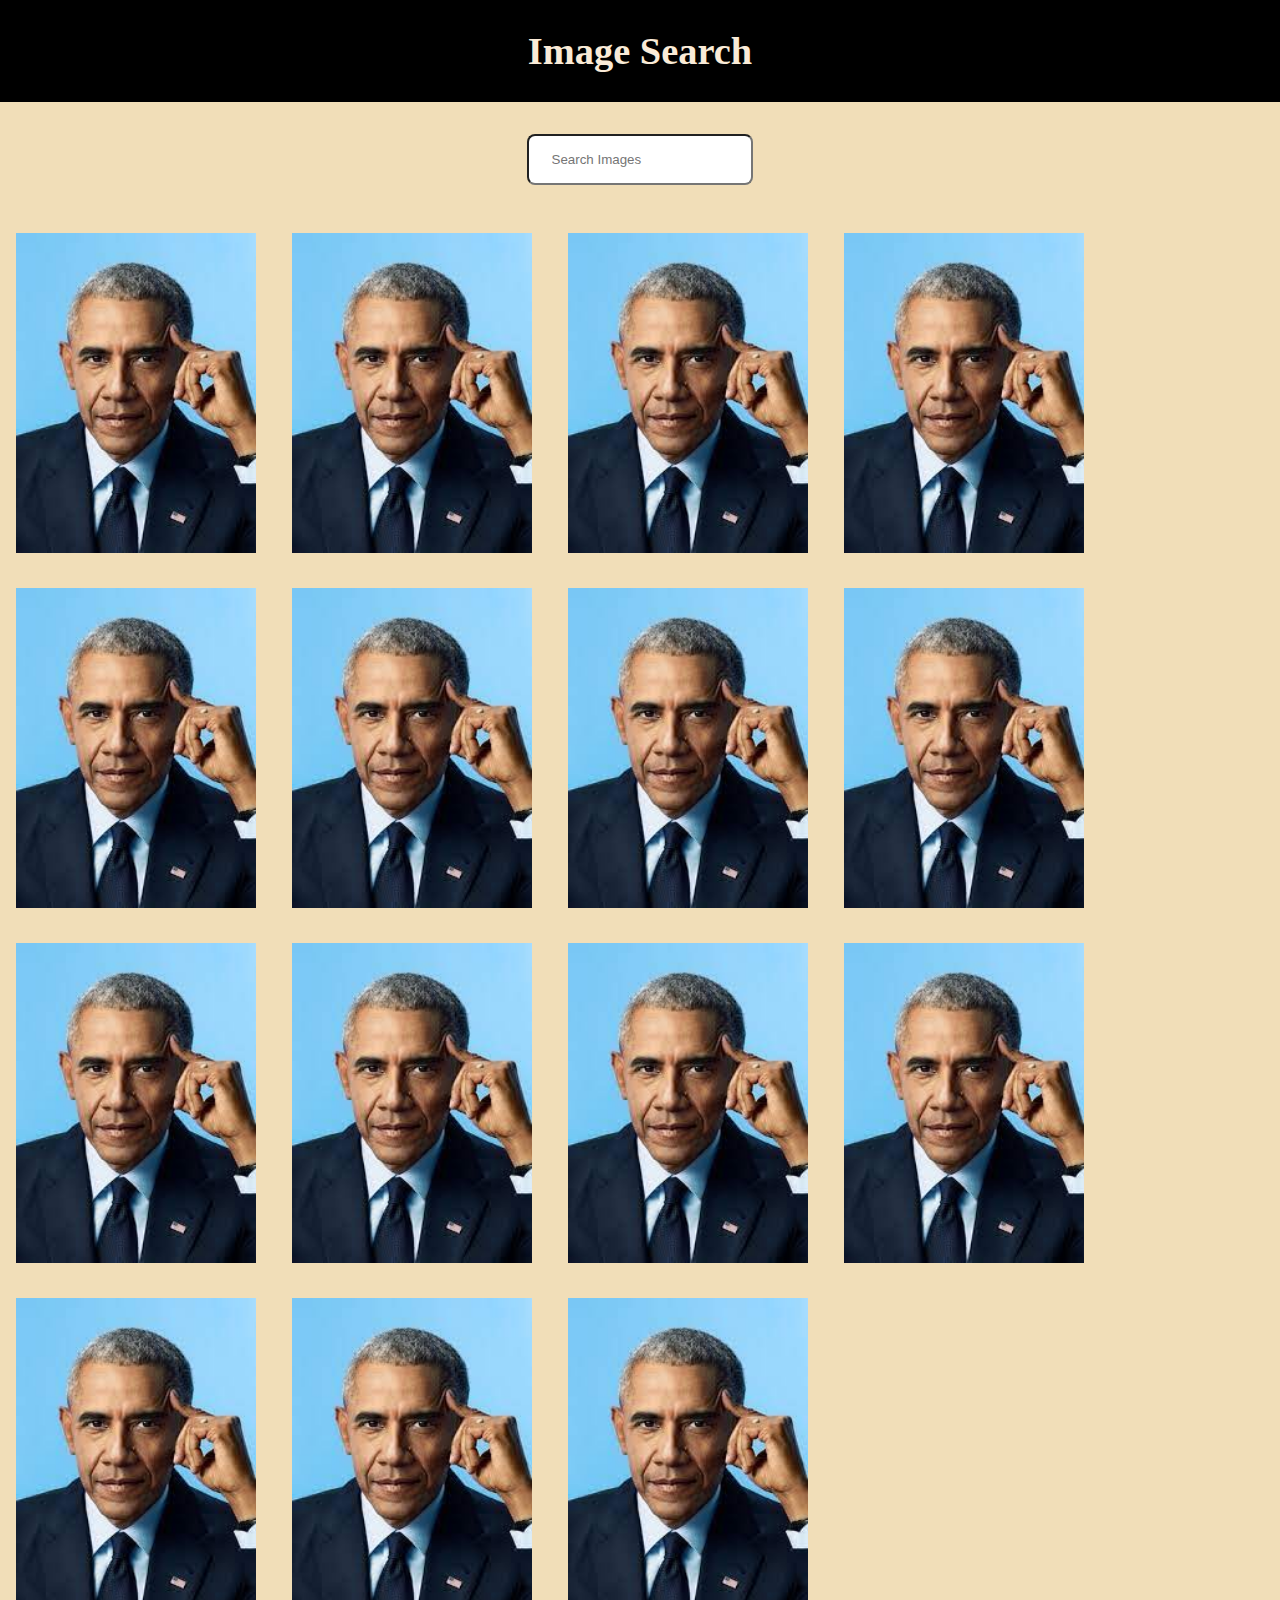
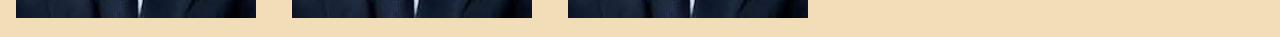
<file: block-BJaaju/code/index.html>
<!DOCTYPE html>
<html lang="en">
  <head>
    <meta charset="UTF-8" />
    <meta name="viewport" content="width=1.0, initial-scale=1.0" />
    <title>Image Search XMLHttpR</title>
    <link rel="stylesheet" href="./style.css" />
  </head>
  <body>
    <header class="header">
      <h1>Image Search</h1>
    </header>
    <div class="container">
      <div class="flex-col jcc aic">
        <input type="text" placeholder="Search Images" />
        <div class="images">
          <img src="../oba.jpg" alt="" />
          <img src="../oba.jpg" alt="" />
          <img src="../oba.jpg" alt="" />
          <img src="../oba.jpg" alt="" />
          <img src="../oba.jpg" alt="" />

          <img src="../oba.jpg" alt="" />
          <img src="../oba.jpg" alt="" />
          <img src="../oba.jpg" alt="" />
          <img src="../oba.jpg" alt="" />
          <img src="../oba.jpg" alt="" />

          <img src="../oba.jpg" alt="" />
          <img src="../oba.jpg" alt="" />
          <img src="../oba.jpg" alt="" />
          <img src="../oba.jpg" alt="" />
          <img src="../oba.jpg" alt="" />
        </div>
      </div>
    </div>
    <script src="./index.js"></script>
  </body>
</html>
</file>
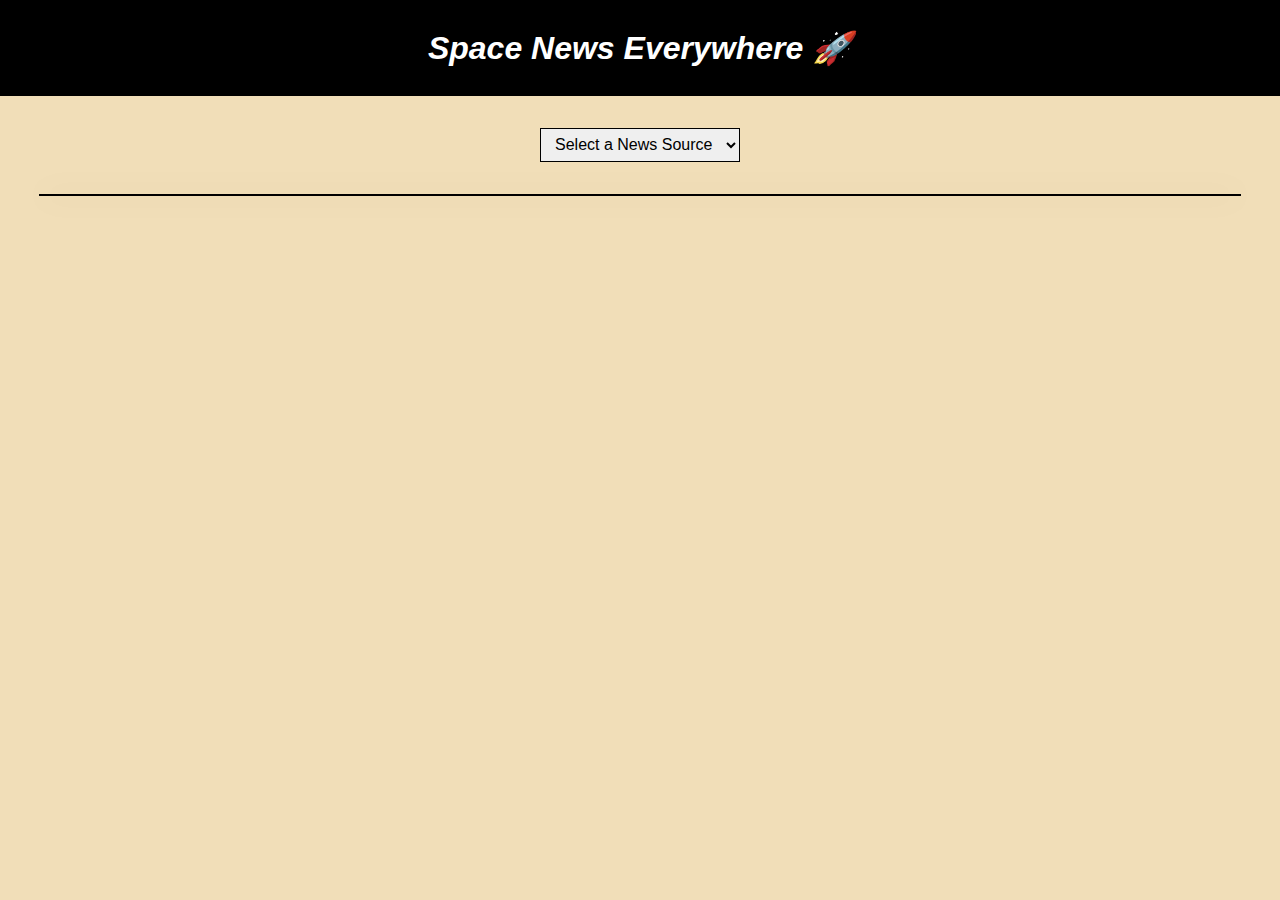
<file: block-BJaajw/code/index.html>
<!DOCTYPE html>
<html lang="en">
  <head>
    <meta charset="UTF-8" />
    <meta name="viewport" content="width=1.0, initial-scale=1.0" />
    <title>Spaceflight News App</title>
    <!-- SCSS Stylesheet -->
    <link rel="stylesheet" href="./style.css" />
  </head>
  <body>
    <header class="header">
      <h1>Space News Everywhere 🚀</h1>
    </header>
    <div class="flex jcc aic">
      <select name="news-sources" id="news-sources">
        <option value="">Select a News Source</option>
        <!-- <option value="" selected>Select a News Source</option>
        <option value="option1">option-1</option>
        <option value="option2">option-2</option>
        <option value="option3">option-3</option>
        <option value="option4">option-4</option>
        <option value="option5">option-5</option>
        <option value="option6">option-6</option> -->
      </select>
    </div>

    <div class="container">
      <!-- <div class="news-set flex jce aic">
        <img src="../sample1.jpg" alt="Fox" />
        <div class="news-description flex-col">
          <h4 class="source">option-1</h4>
          <h2 class="title">
            Lorem ipsum dolor sit amet consectetur adipisicing elit. Suscipit
            eaque modi fugit, in assumenda dicta architecto at ipsum, a quas
            ratione deserunt obcaecati!
          </h2>
          <button class="read-more">Read More</button>
        </div>
      </div>

      <div class="news-set flex jcc aic">
        <img src="../sample1.jpg" alt="Fox" />
        <div class="news-description flex-col">
          <h4 class="source">option-1</h4>
          <h2 class="title">
            Lorem ipsum dolor sit amet consectetur adipisicing elit. Suscipit
            eaque modi fugit, in assumenda dicta architecto at ipsum, a quas
            ratione deserunt obcaecati!
          </h2>
          <button class="read-more">Read More</button>
        </div>
      </div> -->
    </div>
    <!-- <footer class="footer">
      <h3>&copy; Spaceflight News API 🚀</h3>
    </footer> -->
    <script src="./index.js"></script>
  </body>
</html>
</file>
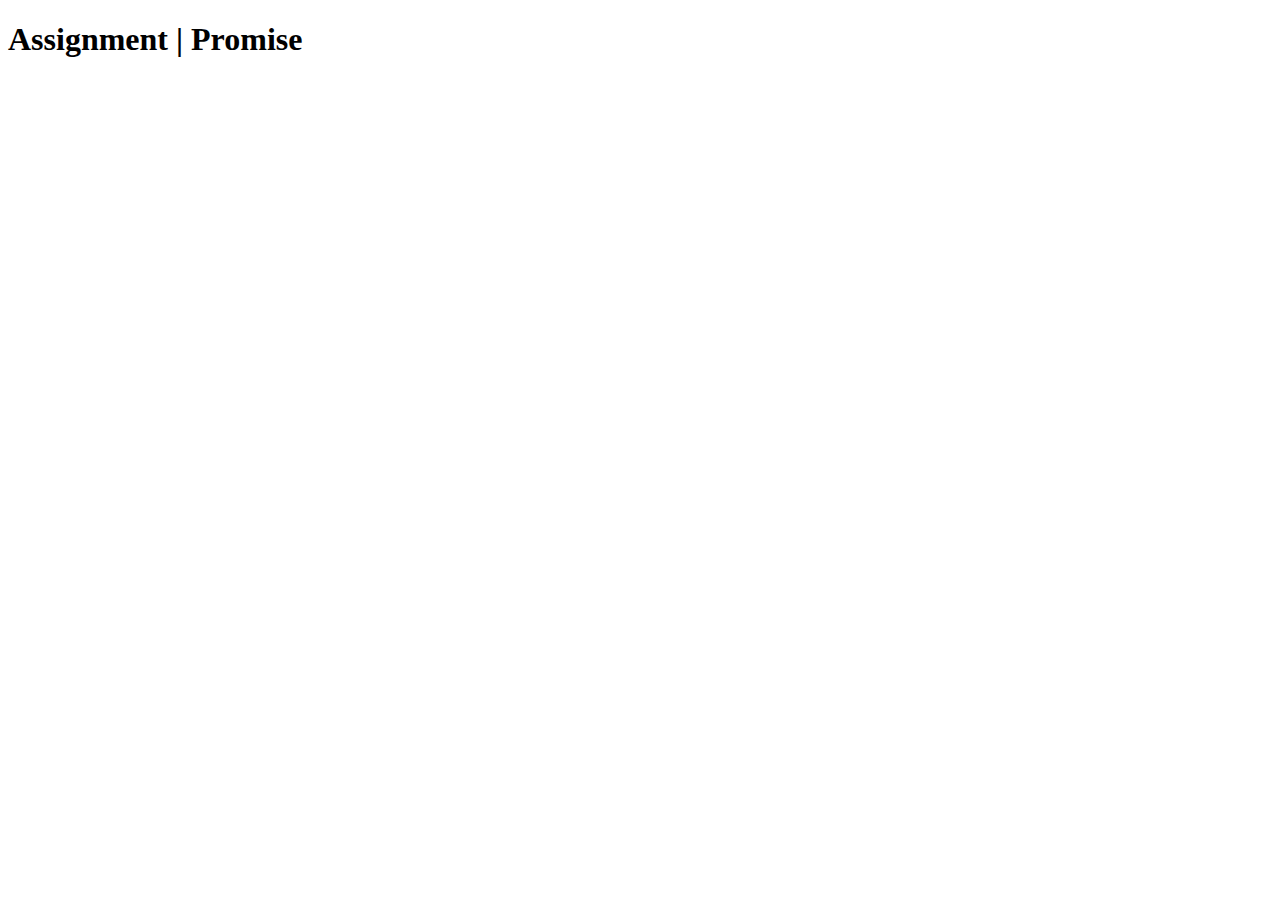
<file: block-BJaakb/code/index.html>
<!DOCTYPE html>
<html lang="en">
  <head>
    <meta charset="UTF-8" />
    <meta name="viewport" content="width=1.0, initial-scale=1.0" />
    <title>Assignment | Promise</title>
  </head>
  <body>
    <h1>Assignment | Promise</h1>
    <script src="./index.js"></script>
  </body>
</html>
</file>
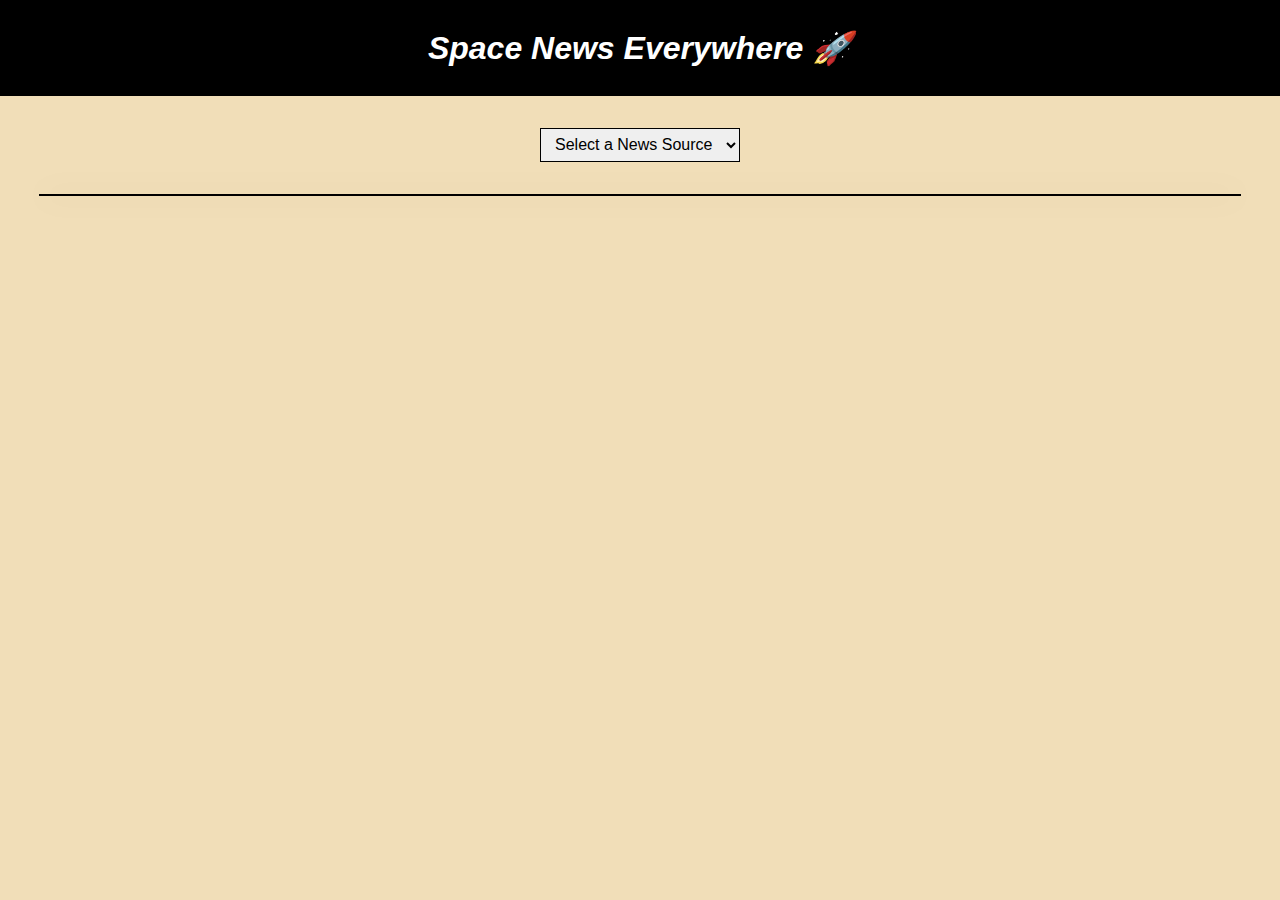
<file: block-BJaake/code/index.html>
<!DOCTYPE html>
<html lang="en">
  <head>
    <meta charset="UTF-8" />
    <meta name="viewport" content="width=1.0, initial-scale=1.0" />
    <title>Spaceflight News App</title>
    <!-- SCSS Stylesheet -->
    <link rel="stylesheet" href="./style.css" />
  </head>
  <body>
    <header class="header">
      <h1>Space News Everywhere 🚀</h1>
    </header>
    <div class="flex jcc aic">
      <select name="news-sources" id="news-sources">
        <option value="">Select a News Source</option>
        <!-- <option value="" selected>Select a News Source</option>
        <option value="option1">option-1</option>
        <option value="option2">option-2</option>
        <option value="option3">option-3</option>
        <option value="option4">option-4</option>
        <option value="option5">option-5</option>
        <option value="option6">option-6</option> -->
      </select>
    </div>
    <div class="container">
      <!-- <div class="news-set flex jce aic">
        <img src="../sample1.jpg" alt="Fox" />
        <div class="news-description flex-col">
          <h4 class="source">option-1</h4>
          <h2 class="title">
            Lorem ipsum dolor sit amet consectetur adipisicing elit. Suscipit
            eaque modi fugit, in assumenda dicta architecto at ipsum, a quas
            ratione deserunt obcaecati!
          </h2>
          <button class="read-more">Read More</button>
        </div>
      </div>

      <div class="news-set flex jcc aic">
        <img src="../sample1.jpg" alt="Fox" />
        <div class="news-description flex-col">
          <h4 class="source">option-1</h4>
          <h2 class="title">
            Lorem ipsum dolor sit amet consectetur adipisicing elit. Suscipit
            eaque modi fugit, in assumenda dicta architecto at ipsum, a quas
            ratione deserunt obcaecati!
          </h2>
          <button class="read-more">Read More</button>
        </div>
      </div> -->
    </div>
    <!-- <footer class="footer">
      <h3>&copy; Spaceflight News API 🚀</h3>
    </footer> -->
    <script src="./index.js"></script>
  </body>
</html>
</file>
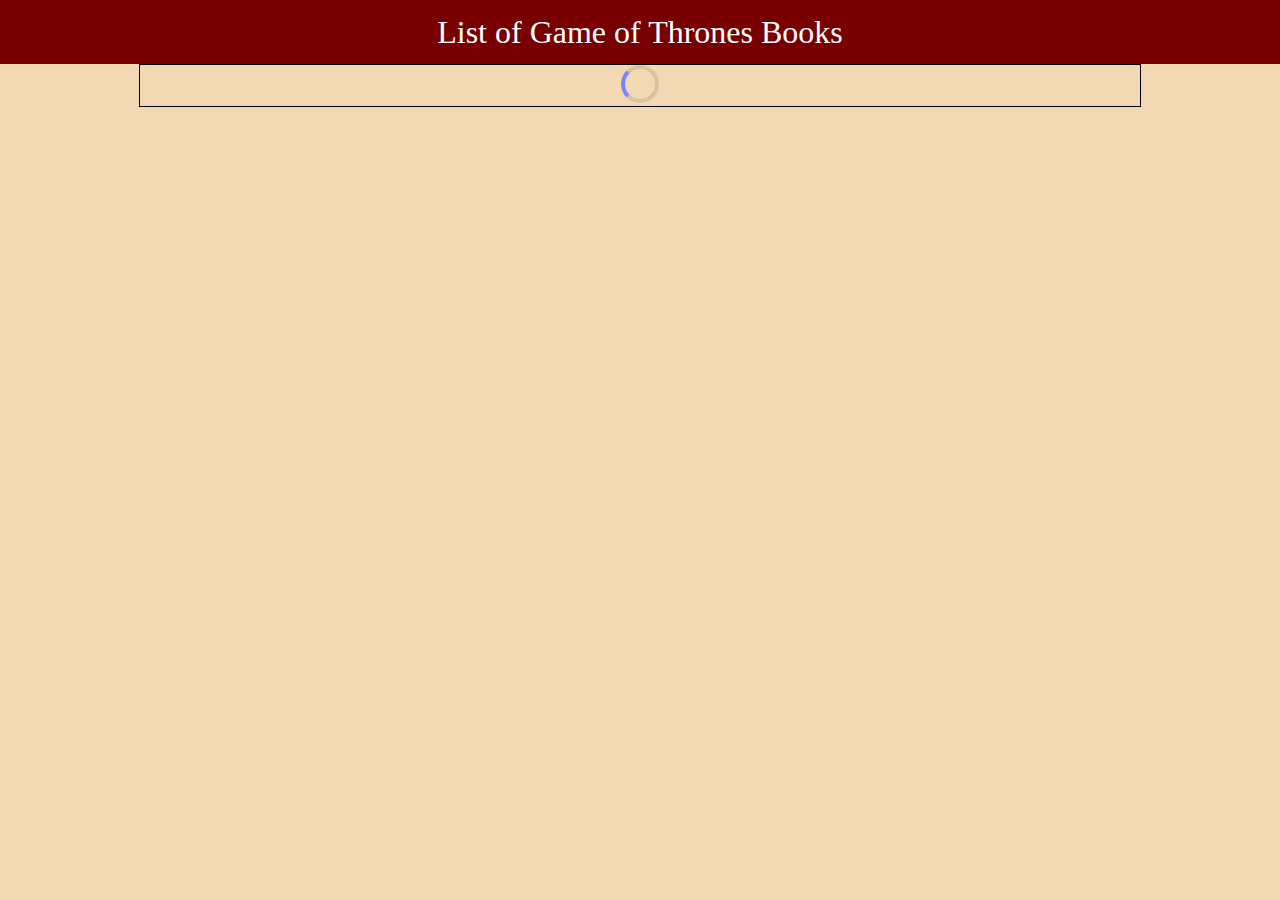
<file: block-BJaakg/code/index.html>
<!DOCTYPE html>
<html lang="en">
  <head>
    <meta charset="UTF-8" />
    <meta name="viewport" content="width=1.0, initial-scale=1.0" />
    <title>GOT APP with API</title>
    <link rel="stylesheet" href="./style.css" />
  </head>
  <body>
    <header class="header">
      <h1>List of Game of Thrones Books</h1>
    </header>
    <div class="container flex jse aic flex-wrap">
      <!-- <div class="book-data flex jcc aic flex-col">
        <h2 class="book-name">A Game of Thrones</h2>
        <h3 class="book-author">George R. R. Martin</h3>
        <a href="./character.html">
          <button>Show Characters (<span>474</span>)</button>
        </a>
      </div>
      <div class="book-data flex jcc aic flex-col">
        <h2 class="book-name">A Game of Thrones</h2>
        <h3 class="book-author">George R. R. Martin</h3>
        <a href="./character.html">
          <button class="button">Show Characters <span>474</span></button>
        </a>
      </div>
      <div class="book-data flex jcc aic flex-col">
        <h2 class="book-name">A Game of Thrones</h2>
        <h3 class="book-author">George R. R. Martin</h3>
        <a href="./character.html">
          <button>Show Characters <span>474</span></button>
        </a>
      </div>
      <div class="book-data flex jcc aic flex-col">
        <h2 class="book-name">A Game of Thrones</h2>
        <h3 class="book-author">George R. R. Martin</h3>
        <a href="">
          <button>Show Characters <span>474</span></button>
        </a>
      </div>
      <div class="book-data flex-col">
        <h2 class="book-name">A Game of Thrones</h2>
        <h3 class="book-author">George R. R. Martin</h3>
        <a href="">
          <button>Show Characters <span>474</span></button>
        </a>
      </div>
      <div class="book-data flex-col">
        <h2 class="book-name">A Game of Thrones</h2>
        <h3 class="book-author">George R. R. Martin</h3>
        <a href="">
          <button>Show Characters <span>474</span></button>
        </a>
      </div> -->
      <div class="modal-window">
        <div class="modal-page">
          <button class="modal-close">close</button>

          <h1 class="characters-List">Characters List</h1>
          <ul class="characters-ul">
            <!-- <li>Walder</li>
            <li>Walder</li>
            <li>Walder</li>
            <li>Walder</li>
            <li>Walder</li>
            <li>Walder</li>
            <li>Walder</li>
            <li>Walder</li>
            <li>Walder</li>
            <li>Walder</li> -->
          </ul>
        </div>
      </div>
    </div>
    <script src="./index.js"></script>
  </body>
</html>
</file>
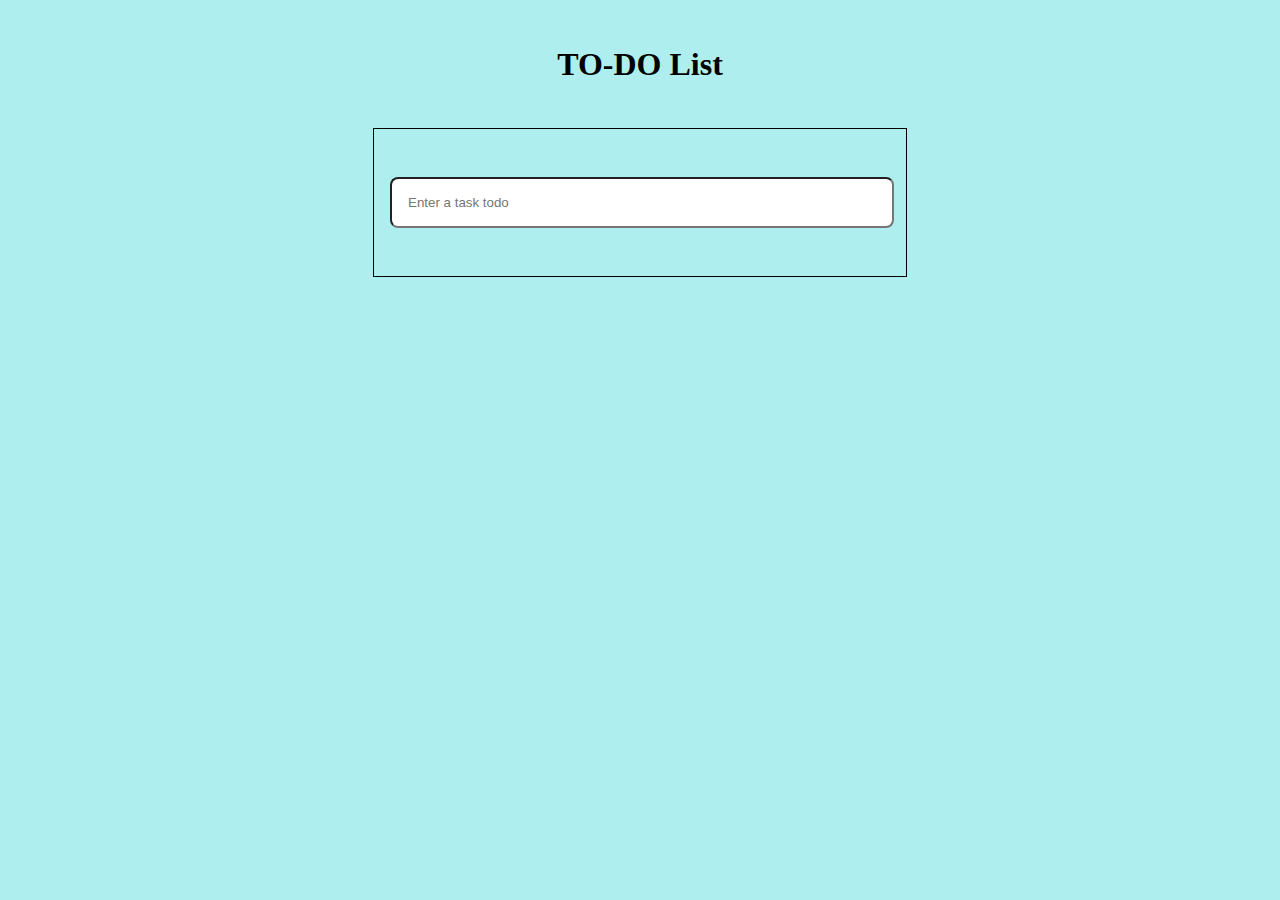
<file: block-BJaakh/code/index.html>
<!DOCTYPE html>
<html lang="en">
  <head>
    <meta charset="UTF-8" />
    <meta name="viewport" content="width=1.0, initial-scale=1.0" />
    <title>TODO App with API</title>
    <link rel="stylesheet" href="./style.css" />
  </head>
  <body>
    <h1>TO-DO List</h1>
    <div class="container">
      <input type="text" placeholder="Enter a task todo" />
      <ul class="todo-list">
        <!-- <li class="each-todo flex jcb aic">
          <input type="checkbox" name="checkbox" id="checkbox" />
          <h2 class="todo-name">Play Football</h2>

          <button>❌</button>
        </li>
        <li class="each-todo flex jcb aic">
          <input type="checkbox" name="checkbox" id="checkbox" />

          <h2 class="todo-name">Read Books</h2>

          <button>❌</button>
        </li>
        <li class="each-todo flex jcb aic">
          <input type="checkbox" name="checkbox" id="checkbox" />

          <h2 class="todo-name">Cycling</h2>

          <button>❌</button>
        </li>
        <li class="each-todo flex jcb aic">
          <input type="checkbox" name="checkbox" id="checkbox" />

          <h2 class="todo-name">Circus</h2>

          <button>❌</button>
        </li>
        <li class="each-todo flex jcb aic">
          <input type="checkbox" name="checkbox" id="checkbox" />

          <h2 class="todo-name">Meditate</h2>

          <button>❌</button>
        </li> -->
      </ul>
    </div>
    <script src="./index.js"></script>
  </body>
</html>
</file>
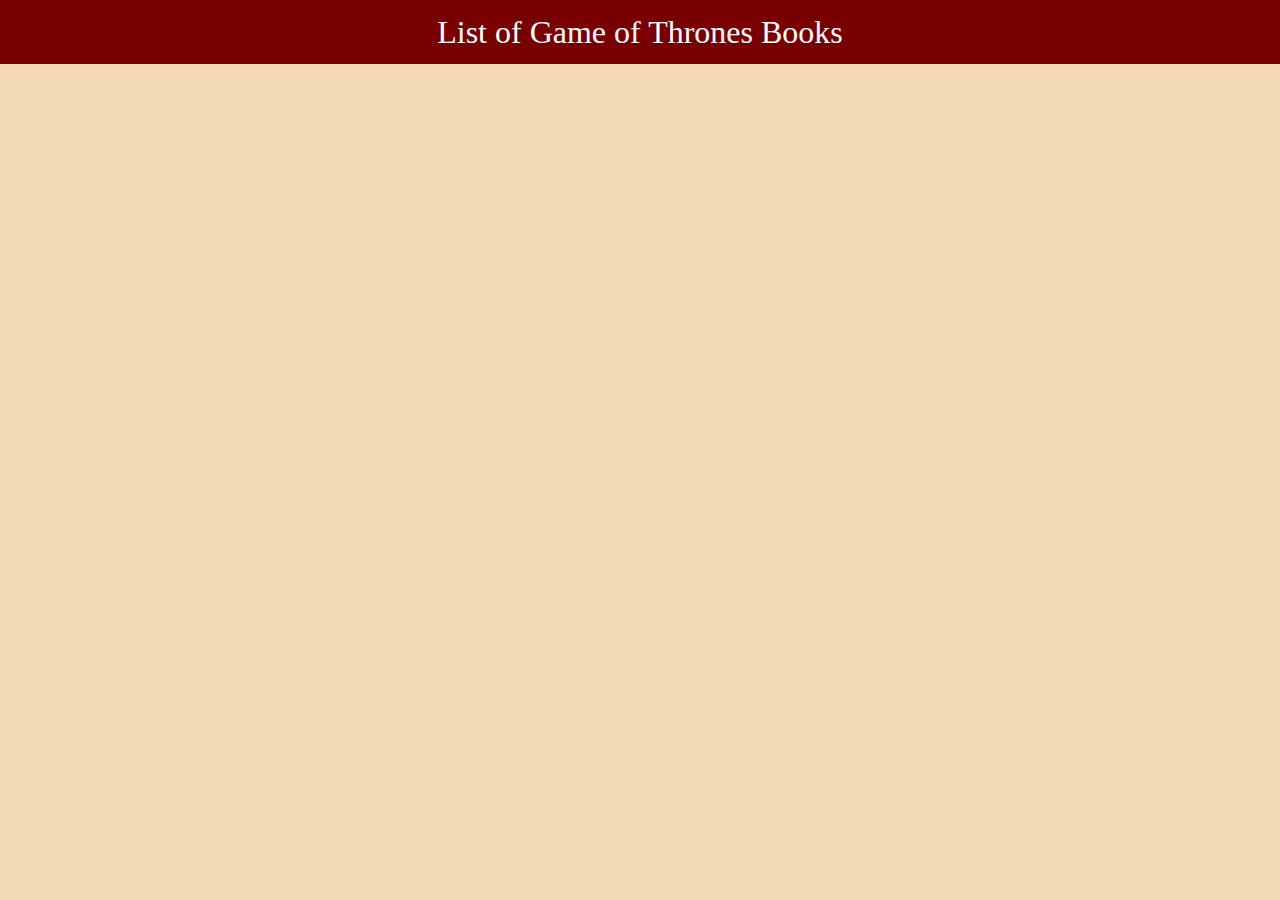
<file: block-BJaakg/code/character.html>
<!DOCTYPE html>
<html lang="en">
  <head>
    <meta charset="UTF-8" />
    <meta name="viewport" content="width=1.0, initial-scale=1.0" />
    <title>GOT Characters</title>
    <link rel="stylesheet" href="./style.css" />
  </head>
  <body>
    <header class="header">
      <h1>List of Game of Thrones Books</h1>
    </header>
    <script src="./index.js"></script>
  </body>
</html>
</file>
<file: block-BJaaju/code/style.css>
/* http://meyerweb.com/eric/tools/css/reset/ 
   v2.0 | 20110126
   License: none (public domain)
*/

html,
body,
div,
span,
applet,
object,
iframe,
h1,
h2,
h3,
h4,
h5,
h6,
p,
blockquote,
pre,
a,
abbr,
acronym,
address,
big,
cite,
code,
del,
dfn,
em,
img,
ins,
kbd,
q,
s,
samp,
small,
strike,
strong,
sub,
sup,
tt,
var,
b,
u,
i,
center,
dl,
dt,
dd,
ol,
ul,
li,
fieldset,
form,
label,
legend,
table,
caption,
tbody,
tfoot,
thead,
tr,
th,
td,
article,
aside,
canvas,
details,
embed,
figure,
figcaption,
footer,
header,
hgroup,
menu,
nav,
output,
ruby,
section,
summary,
time,
mark,
audio,
video {
  margin: 0;
  padding: 0;
  border: 0;
  font-size: 100%;
  font: inherit;
  vertical-align: baseline;
}
/* HTML5 display-role reset for older browsers */
article,
aside,
details,
figcaption,
figure,
footer,
header,
hgroup,
menu,
nav,
section {
  display: block;
}
body {
  line-height: 1;
}
ol,
ul {
  list-style: none;
}
blockquote,
q {
  quotes: none;
}
blockquote:before,
blockquote:after,
q:before,
q:after {
  content: '';
  content: none;
}
table {
  border-collapse: collapse;
  border-spacing: 0;
}

/* Custom Styles */
body {
  background-color: rgb(241, 222, 184);
}
.flex {
  display: flex;
}
.flex-col {
  display: flex;
  flex-direction: column;
}
.jcc {
  justify-content: center;
}
.aic {
  align-items: center;
}
.ais {
  align-items: flex-start;
}
.header {
  background-color: black;
  padding: 2rem;
}
h1 {
  font-size: 2.4rem;
  font-weight: 900;
  color: antiquewhite;
  text-align: center;
}
.container {
  max-width: 1400px;
  margin: 0 auto;
  height: 100vh;
  /* border: 1px solid black; */
}
input {
  padding: 1rem 1.4rem;
  margin: 2rem 0;
  border-radius: 8px;
}
input:hover {
  cursor: pointer;
}
.images img {
  padding: 1rem;
  height: 20rem;
  width: 15rem;
}
</file>
<file: block-BJaajw/code/style.css>
/* CSS Resets */

/* http://meyerweb.com/eric/tools/css/reset/ 
   v2.0 | 20110126
   License: none (public domain)
*/

html,
body,
div,
span,
applet,
object,
iframe,
h1,
h2,
h3,
h4,
h5,
h6,
p,
blockquote,
pre,
a,
abbr,
acronym,
address,
big,
cite,
code,
del,
dfn,
em,
img,
ins,
kbd,
q,
s,
samp,
small,
strike,
strong,
sub,
sup,
tt,
var,
b,
u,
i,
center,
dl,
dt,
dd,
ol,
ul,
li,
fieldset,
form,
label,
legend,
table,
caption,
tbody,
tfoot,
thead,
tr,
th,
td,
article,
aside,
canvas,
details,
embed,
figure,
figcaption,
footer,
header,
hgroup,
menu,
nav,
output,
ruby,
section,
summary,
time,
mark,
audio,
video {
  margin: 0;
  padding: 0;
  border: 0;
  font-size: 100%;
  font: inherit;
  vertical-align: baseline;
}
/* HTML5 display-role reset for older browsers */
article,
aside,
details,
figcaption,
figure,
footer,
header,
hgroup,
menu,
nav,
section {
  display: block;
}
body {
  line-height: 1;
}
ol,
ul {
  list-style: none;
}
blockquote,
q {
  quotes: none;
}
blockquote:before,
blockquote:after,
q:before,
q:after {
  content: '';
  content: none;
}
table {
  border-collapse: collapse;
  border-spacing: 0;
}

/* Custom Styles */

/* Common */
:root {
  font-family: Arial, Helvetica, sans-serif;
}
body {
  background-color: rgb(241, 222, 184);
}
.flex {
  display: flex;
}
.flex-col {
  display: flex;
  flex-direction: column;
  justify-content: space-between;
  align-items: start;
}
.flex-row {
  flex-direction: row;
}
.flex-1 {
  flex: 1;
}
.jcc {
  justify-content: center;
}
.jce {
  justify-content: stretch;
}
.aic {
  align-content: center;
}
.flex-wrap {
  flex-wrap: wrap;
}
/* .flex-45 {
  flex: 0 1 45%;
} */
/* .flex-100 {
  flex: 0 1 100%;
} */
.container {
  max-width: 1200px;
  margin: 0 auto;
  border: 1px solid rgb(0, 0, 0);
  /* min-width: 100vh; */
  box-shadow: 0 0 2rem rgba(0, 0, 0, 0.2);
  margin-bottom: 2rem;
}
/* Header */
.header {
  background-color: rgb(0, 0, 0);
}
h1 {
  font-size: 2rem;
  font-weight: 600;
  font-style: italic;
  padding: 2rem 0;
  color: rgb(255, 255, 255);
  text-align: center;
}

/* Footer */
.footer {
  background-color: rgb(0, 0, 0);
}
h3 {
  font-size: 1rem;
  font-weight: 600;
  font-style: italic;
  padding: 1rem 0;
  color: rgb(255, 255, 255);
  text-align: center;
}

/* Drop-Down box */
select {
  margin: 2rem 0;
  padding: 0.4rem 0.6rem;
  border-color: rgb(0, 0, 0);
  border-width: 0.1rem;
  font-size: 1rem;
  text-align: start;
  background-color: rgb(239, 239, 239);
  cursor: pointer;
}
select option {
  display: block;
  white-space: nowrap;
  min-height: 1rem;
  line-height: 1rem;
}
/* NEWS */
/* .news-set-group {
  margin: 2rem;
} */
/* .group-A {
  margin-right: 1rem;
} */
/* .group-A,
.group-B {
  padding: 1rem;
  border: 1px solid rgb(122, 122, 122);
} */
.news-set {
  margin: 1rem;
  /* flex-grow: 1; */
  /* max-width: inherit; */
}
.news-set img {
  width: 20rem;
  height: 20rem;
  /* border: 1px solid rgb(0, 0, 0); */
  box-shadow: 0 0 1rem rgba(0, 0, 0, 0.2);
  margin-right: 1rem;
  object-fit: cover;
}
.news-description {
  /* margin: 0.4rem 0; */
  padding: 1rem;
  flex-grow: 1;
  box-shadow: 0 0 1rem rgba(0, 0, 0, 0.2);
}
.source {
  font-size: 1rem;
  padding: 0.6rem 1rem;
  border-radius: 6px;
  background-color: rgb(54, 126, 127);
}
.title {
  font-size: 2rem;
  font-weight: 600;
  text-align: start;
  color: rgb(0, 0, 0);
}
.read-more {
  padding: 1rem 1.2rem;
  border: none;
  background-color: rgb(0, 0, 0);
  color: rgb(239, 239, 239);
  border-radius: 6px;
  font-weight: 600;
  cursor: pointer;
}
/* for Loader - go to https://www.30secondsofcode.org/css/s/donut-spinner/*/
/*  */
@keyframes donut-spin {
  0% {
    transform: rotate(0deg);
  }
  100% {
    transform: rotate(360deg);
  }
}

.donut {
  display: inline-block;
  border: 4px solid rgba(0, 0, 0, 0.1);
  border-left-color: black;
  border-radius: 50%;
  width: 30px;
  height: 30px;
  animation: donut-spin 1.2s linear infinite;
}
.spinner {
  height: 100vh;
  display: flex;
  justify-content: center;
  align-items: center;
  text-align: center;
}
</file>
<file: block-BJaake/code/style.css>
/* CSS Resets */

/* http://meyerweb.com/eric/tools/css/reset/ 
   v2.0 | 20110126
   License: none (public domain)
*/

html,
body,
div,
span,
applet,
object,
iframe,
h1,
h2,
h3,
h4,
h5,
h6,
p,
blockquote,
pre,
a,
abbr,
acronym,
address,
big,
cite,
code,
del,
dfn,
em,
img,
ins,
kbd,
q,
s,
samp,
small,
strike,
strong,
sub,
sup,
tt,
var,
b,
u,
i,
center,
dl,
dt,
dd,
ol,
ul,
li,
fieldset,
form,
label,
legend,
table,
caption,
tbody,
tfoot,
thead,
tr,
th,
td,
article,
aside,
canvas,
details,
embed,
figure,
figcaption,
footer,
header,
hgroup,
menu,
nav,
output,
ruby,
section,
summary,
time,
mark,
audio,
video {
  margin: 0;
  padding: 0;
  border: 0;
  font-size: 100%;
  font: inherit;
  vertical-align: baseline;
}
/* HTML5 display-role reset for older browsers */
article,
aside,
details,
figcaption,
figure,
footer,
header,
hgroup,
menu,
nav,
section {
  display: block;
}
body {
  line-height: 1;
}
ol,
ul {
  list-style: none;
}
blockquote,
q {
  quotes: none;
}
blockquote:before,
blockquote:after,
q:before,
q:after {
  content: '';
  content: none;
}
table {
  border-collapse: collapse;
  border-spacing: 0;
}

/* Custom Styles */

/* Common */
:root {
  font-family: Arial, Helvetica, sans-serif;
}
body {
  background-color: rgb(241, 222, 184);
}
.flex {
  display: flex;
}
.flex-col {
  display: flex;
  flex-direction: column;
  justify-content: space-between;
  align-items: start;
}
.flex-row {
  flex-direction: row;
}
.flex-1 {
  flex: 1;
}
.jcc {
  justify-content: center;
}
.jce {
  justify-content: stretch;
}
.aic {
  align-content: center;
}
.flex-wrap {
  flex-wrap: wrap;
}
/* .flex-45 {
  flex: 0 1 45%;
} */
/* .flex-100 {
  flex: 0 1 100%;
} */
.container {
  max-width: 1200px;
  margin: 0 auto;
  border: 1px solid rgb(0, 0, 0);
  /* min-width: 100vh; */
  box-shadow: 0 0 2rem rgba(0, 0, 0, 0.2);
  margin-bottom: 2rem;
}
/* Header */
.header {
  background-color: rgb(0, 0, 0);
}
h1 {
  font-size: 2rem;
  font-weight: 600;
  font-style: italic;
  padding: 2rem 0;
  color: rgb(255, 255, 255);
  text-align: center;
}

/* Footer */
.footer {
  background-color: rgb(0, 0, 0);
}
h3 {
  font-size: 1rem;
  font-weight: 600;
  font-style: italic;
  padding: 1rem 0;
  color: rgb(255, 255, 255);
  text-align: center;
}

/* Drop-Down box */
select {
  margin: 2rem 0;
  padding: 0.4rem 0.6rem;
  border-color: rgb(0, 0, 0);
  border-width: 0.1rem;
  font-size: 1rem;
  text-align: start;
  background-color: rgb(239, 239, 239);
  cursor: pointer;
}
select option {
  display: block;
  white-space: nowrap;
  min-height: 1rem;
  line-height: 1rem;
}
/* NEWS */
/* .news-set-group {
  margin: 2rem;
} */
/* .group-A {
  margin-right: 1rem;
} */
/* .group-A,
.group-B {
  padding: 1rem;
  border: 1px solid rgb(122, 122, 122);
} */
.news-set {
  margin: 1rem;
  /* flex-grow: 1; */
  /* max-width: inherit; */
}
.news-set img {
  width: 20rem;
  height: 20rem;
  /* border: 1px solid rgb(0, 0, 0); */
  box-shadow: 0 0 1rem rgba(0, 0, 0, 0.2);
  margin-right: 1rem;
  object-fit: cover;
}
.news-description {
  /* margin: 0.4rem 0; */
  padding: 1rem;
  flex-grow: 1;
  box-shadow: 0 0 1rem rgba(0, 0, 0, 0.2);
}
.source {
  font-size: 1rem;
  padding: 0.6rem 1rem;
  border-radius: 6px;
  background-color: rgb(54, 126, 127);
}
.title {
  font-size: 2rem;
  font-weight: 600;
  text-align: start;
  color: rgb(0, 0, 0);
}
.read-more {
  padding: 1rem 1.2rem;
  border: none;
  background-color: rgb(0, 0, 0);
  color: rgb(239, 239, 239);
  border-radius: 6px;
  font-weight: 600;
  cursor: pointer;
}
</file>
<file: block-BJaakg/code/style.css>
/* http://meyerweb.com/eric/tools/css/reset/ 
   v2.0 | 20110126
   License: none (public domain)
*/

html,
body,
div,
span,
applet,
object,
iframe,
h1,
h2,
h3,
h4,
h5,
h6,
p,
blockquote,
pre,
a,
abbr,
acronym,
address,
big,
cite,
code,
del,
dfn,
em,
img,
ins,
kbd,
q,
s,
samp,
small,
strike,
strong,
sub,
sup,
tt,
var,
b,
u,
i,
center,
dl,
dt,
dd,
ol,
ul,
li,
fieldset,
form,
label,
legend,
table,
caption,
tbody,
tfoot,
thead,
tr,
th,
td,
article,
aside,
canvas,
details,
embed,
figure,
figcaption,
footer,
header,
hgroup,
menu,
nav,
output,
ruby,
section,
summary,
time,
mark,
audio,
video {
  margin: 0;
  padding: 0;
  border: 0;
  font-size: 100%;
  font: inherit;
  vertical-align: baseline;
}
/* HTML5 display-role reset for older browsers */
article,
aside,
details,
figcaption,
figure,
footer,
header,
hgroup,
menu,
nav,
section {
  display: block;
}
body {
  line-height: 1;
}
ol,
ul {
  list-style: none;
}
blockquote,
q {
  quotes: none;
}
blockquote:before,
blockquote:after,
q:before,
q:after {
  content: '';
  content: none;
}
table {
  border-collapse: collapse;
  border-spacing: 0;
}
/* Custom styles */

:root {
  font-family: fantasy;
}
body {
  background-color: rgb(242, 217, 179);
}
.container {
  max-width: 1000px;
  margin: 0 auto;
  border: 1px solid black;
  /* height: 80vh; */
}
.flex {
  display: flex;
}
.flex-col {
  flex-direction: column;
}
.flex-wrap {
  flex-wrap: wrap;
}
.jcc {
  justify-content: center;
}
.jse {
  justify-content: space-evenly;
}
.aic {
  align-items: center;
}
/* Header */
.header {
  background-color: rgb(120, 0, 0);
  padding: 1rem;
}
h1 {
  color: rgb(255, 255, 255);
  font-size: 2rem;
  font-weight: 400;
  text-align: center;
}
/* Main */
.book-data {
  margin: 1rem;
  padding: 4rem;
  border: 1px solid black;
  background-color: rgb(196, 111, 51);
  box-shadow: 0 5px 6px rgba(120, 0, 0, 1);
}
.book-name {
  margin: 1rem 0;
  color: rgb(0, 0, 0);
}
.book-author {
  margin-bottom: 2rem;
}
.book-name {
  font-size: 1.6rem;
}
.book-author {
  font-size: 1.2rem;
}
.anchor {
  text-decoration: none;
}
.button {
  font-size: 1rem;
  font-weight: 100;
  padding: 0.2rem 0.4rem;
  background-color: rgb(196, 111, 51);
  border: 0.1rem solid black;
  border-radius: 8px;
  color: #fff;
  cursor: pointer;
}
/* Characters Page */
.characters-List {
  font-size: 2rem;
  color: rgb(120, 0, 0);
  font-weight: 600;
  margin: 1rem 0;
}
.modal-window {
  display: none;
  position: fixed;
  top: 0;
  left: 0;
  width: 100vw;
  /* height: 100vh; */
  border: 5px solid black;
  background-color: rgba(0, 0, 0, 0.7);
}

.modal-page {
  background-color: rgb(196, 111, 51);
  padding: 20px;
  border-radius: 8px;
  /* width: 100vw; */
  /* height: 100vh; */
  text-align: center;
}

.modal-close {
  cursor: pointer;
}
.characters {
  text-align: center;
}
.characters-li {
  text-align: center;
  padding: 2rem 0;
  /* width: 80%; */
  border: 1px solid whitesmoke;
}
@keyframes donut-spin {
  0% {
    transform: rotate(0deg);
  }
  100% {
    transform: rotate(360deg);
  }
}

.donut {
  display: inline-block;
  border: 4px solid rgba(0, 0, 0, 0.1);
  border-left-color: #7983ff;
  border-radius: 50%;
  width: 30px;
  height: 30px;
  animation: donut-spin 1.2s linear infinite;
}
</file>
<file: block-BJaakh/code/style.css>
/* http://meyerweb.com/eric/tools/css/reset/ 
   v2.0 | 20110126
   License: none (public domain)
*/

html,
body,
div,
span,
applet,
object,
iframe,
h1,
h2,
h3,
h4,
h5,
h6,
p,
blockquote,
pre,
a,
abbr,
acronym,
address,
big,
cite,
code,
del,
dfn,
em,
img,
ins,
kbd,
q,
s,
samp,
small,
strike,
strong,
sub,
sup,
tt,
var,
b,
u,
i,
center,
dl,
dt,
dd,
ol,
ul,
li,
fieldset,
form,
label,
legend,
table,
caption,
tbody,
tfoot,
thead,
tr,
th,
td,
article,
aside,
canvas,
details,
embed,
figure,
figcaption,
footer,
header,
hgroup,
menu,
nav,
output,
ruby,
section,
summary,
time,
mark,
audio,
video {
  margin: 0;
  padding: 0;
  border: 0;
  font-size: 100%;
  font: inherit;
  vertical-align: baseline;
}
/* HTML5 display-role reset for older browsers */
article,
aside,
details,
figcaption,
figure,
footer,
header,
hgroup,
menu,
nav,
section {
  display: block;
}
body {
  line-height: 1;
}
ol,
ul {
  list-style: none;
}
blockquote,
q {
  quotes: none;
}
blockquote:before,
blockquote:after,
q:before,
q:after {
  content: '';
  content: none;
}
table {
  border-collapse: collapse;
  border-spacing: 0;
}
/* Custom styles */
body {
  background-color: paleturquoise;
}
h1 {
  font-size: 2rem;
  margin: 3rem 0;
  font-weight: 600;
  color: black;
  text-align: center;
}
.container {
  margin: 0 auto;
  max-width: 500px;
  padding: 1rem;
  border: 1px solid black;
}
.flex {
  display: flex;
}
.jcb {
  justify-content: space-between;
}
.aic {
  align-items: center;
}
input[type='text'] {
  width: 100%;
  padding: 1rem 0;
  margin: 2rem 0;
  border-radius: 8px;
}
input[type='text']::placeholder {
  text-indent: 0;
  padding-left: 1rem;
}
.each-todo {
  /* border: 1px solid black; */
  margin: 1rem 0;
}
</file>
